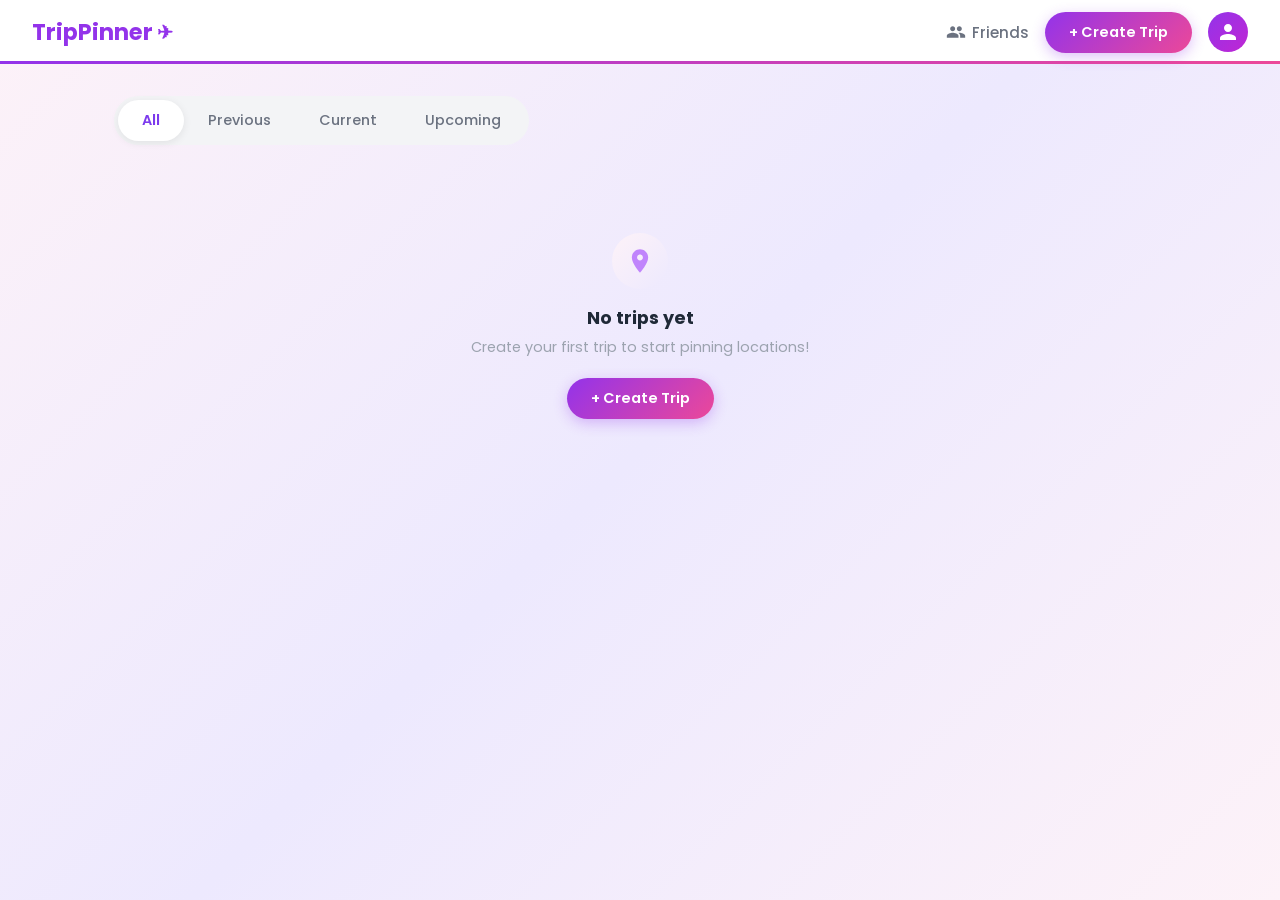
<file: index.html>
<!DOCTYPE html>
<html lang="en">
<head>
  <meta charset="UTF-8">
  <meta name="viewport" content="width=device-width, initial-scale=1.0">
  <title>TripPinner</title>
  <link rel="stylesheet" href="css/styles.css">
</head>
<body>
  <header class="header">
    <a href="index.html" class="header-logo">TripPinner <span>✈</span></a>
    <div class="header-actions">
      <a href="friends.html" class="header-friends-link">
        <svg viewBox="0 0 24 24"><path fill="currentColor" d="M16 11c1.66 0 2.99-1.34 2.99-3S17.66 5 16 5c-1.66 0-3 1.34-3 3s1.34 3 3 3zm-8 0c1.66 0 2.99-1.34 2.99-3S9.66 5 8 5C6.34 5 5 6.34 5 8s1.34 3 3 3zm0 2c-2.33 0-7 1.17-7 3.5V19h14v-2.5c0-2.33-4.67-3.5-7-3.5zm8 0c-.29 0-.62.02-.97.05 1.16.84 1.97 1.97 1.97 3.45V19h6v-2.5c0-2.33-4.67-3.5-7-3.5z"/></svg>
        <span>Friends</span>
      </a>
      <button class="btn btn-gradient" id="create-trip-btn">+ Create Trip</button>
      <div class="header-avatar">
        <svg viewBox="0 0 24 24"><path d="M12 12c2.7 0 4.8-2.1 4.8-4.8S14.7 2.4 12 2.4 7.2 4.5 7.2 7.2 9.3 12 12 12zm0 2.4c-3.2 0-9.6 1.6-9.6 4.8v2.4h19.2v-2.4c0-3.2-6.4-4.8-9.6-4.8z"/></svg>
      </div>
    </div>
  </header>

  <main class="page-container">
    <div class="trips-tab-bar" id="trips-tab-bar">
      <button class="trips-tab active" data-tab="all">All</button>
      <button class="trips-tab" data-tab="previous">Previous</button>
      <button class="trips-tab" data-tab="current">Current</button>
      <button class="trips-tab" data-tab="upcoming">Upcoming</button>
    </div>

    <div class="trips-tab-content" id="trips-tab-content">
      <div class="trips-grid" id="all-trips-grid"></div>
      <div class="trips-grid" id="previous-trips-grid" style="display: none;"></div>
      <div class="trips-grid" id="current-trips-grid" style="display: none;"></div>
      <div class="trips-grid" id="upcoming-trips-grid" style="display: none;"></div>
    </div>
  </main>

  <script src="js/app.js"></script>
  <script src="js/modal.js"></script>
  <script src="js/trips.js"></script>
</body>
</html>
</file>
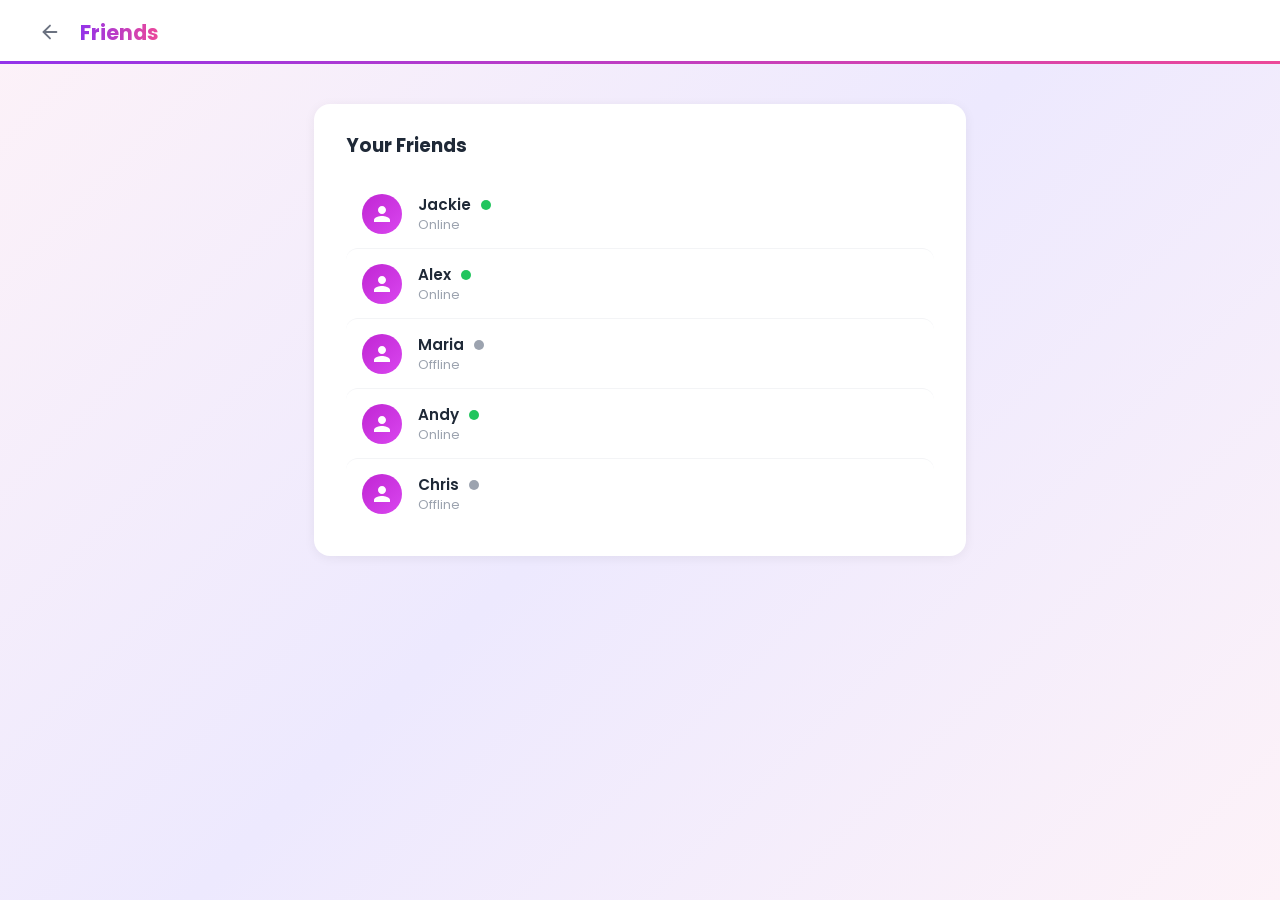
<file: friends.html>
<!DOCTYPE html>
<html lang="en">
<head>
  <meta charset="UTF-8">
  <meta name="viewport" content="width=device-width, initial-scale=1.0">
  <title>Friends - TripPinner</title>
  <link rel="stylesheet" href="css/styles.css">
</head>
<body>
  <header class="header-back">
    <a href="index.html" class="back-arrow">
      <svg viewBox="0 0 24 24" fill="none" stroke="currentColor" stroke-width="2" stroke-linecap="round" stroke-linejoin="round"><line x1="19" y1="12" x2="5" y2="12"/><polyline points="12 19 5 12 12 5"/></svg>
    </a>
    <span class="header-back-title">Friends</span>
  </header>

  <main class="friends-container">
    <div class="friends-card">
      <h2>Your Friends</h2>
      <div id="friends-list"></div>
    </div>
  </main>

  <script src="js/app.js"></script>
  <script src="js/friends.js"></script>
</body>
</html>
</file>
<file: css/styles.css>
@import url('https://fonts.googleapis.com/css2?family=Poppins:wght@300;400;500;600;700&display=swap');

/* ========== Reset & Base ========== */

*,
*::before,
*::after {
  margin: 0;
  padding: 0;
  box-sizing: border-box;
}

body {
  font-family: 'Poppins', sans-serif;
  background: linear-gradient(135deg, #fdf2f8 0%, #ede9fe 50%, #fdf2f8 100%);
  min-height: 100vh;
  color: #1f2937;
  -webkit-font-smoothing: antialiased;
}

a {
  text-decoration: none;
  color: inherit;
}

button {
  font-family: 'Poppins', sans-serif;
  cursor: pointer;
  border: none;
  outline: none;
}

input, textarea, select {
  font-family: 'Poppins', sans-serif;
  outline: none;
}

ul {
  list-style: none;
}

/* ========== Header ========== */

.header {
  background: #fff;
  padding: 0 32px;
  height: 64px;
  display: flex;
  align-items: center;
  justify-content: space-between;
  position: relative;
}

.header::after {
  content: '';
  position: absolute;
  bottom: 0;
  left: 0;
  right: 0;
  height: 3px;
  background: linear-gradient(90deg, #9333ea, #ec4899);
}

.header-logo {
  font-size: 1.4rem;
  font-weight: 700;
  color: #9333ea;
  display: flex;
  align-items: center;
  gap: 4px;
}

.header-logo span {
  font-size: 1.2rem;
}

.header-actions {
  display: flex;
  align-items: center;
  gap: 16px;
}

.header-friends-link {
  display: flex;
  align-items: center;
  gap: 6px;
  color: #6b7280;
  font-weight: 500;
  font-size: 0.95rem;
  transition: color 0.2s;
}

.header-friends-link:hover {
  color: #9333ea;
}

.header-friends-link svg {
  width: 20px;
  height: 20px;
}

.header-avatar {
  width: 40px;
  height: 40px;
  border-radius: 50%;
  background: linear-gradient(135deg, #9333ea, #c026d3);
  display: flex;
  align-items: center;
  justify-content: center;
  cursor: pointer;
  transition: transform 0.2s;
}

.header-avatar:hover {
  transform: scale(1.05);
}

.header-avatar svg {
  width: 20px;
  height: 20px;
  fill: white;
}

/* ========== Back Header (Friends & Trip pages) ========== */

.header-back {
  background: #fff;
  padding: 0 32px;
  height: 64px;
  display: flex;
  align-items: center;
  gap: 12px;
  position: relative;
}

.header-back::after {
  content: '';
  position: absolute;
  bottom: 0;
  left: 0;
  right: 0;
  height: 3px;
  background: linear-gradient(90deg, #9333ea, #ec4899);
}

.back-arrow {
  width: 36px;
  height: 36px;
  border-radius: 50%;
  background: transparent;
  display: flex;
  align-items: center;
  justify-content: center;
  transition: background 0.2s;
  color: #6b7280;
}

.back-arrow:hover {
  background: #f3f4f6;
}

.back-arrow svg {
  width: 22px;
  height: 22px;
}

.header-back-title {
  font-size: 1.3rem;
  font-weight: 700;
  background: linear-gradient(90deg, #9333ea, #ec4899);
  -webkit-background-clip: text;
  -webkit-text-fill-color: transparent;
  background-clip: text;
}

/* ========== Buttons ========== */

.btn {
  padding: 10px 24px;
  border-radius: 50px;
  font-weight: 600;
  font-size: 0.9rem;
  transition: transform 0.2s, box-shadow 0.2s, opacity 0.2s;
  display: inline-flex;
  align-items: center;
  gap: 6px;
}

.btn:hover {
  transform: scale(1.03);
}

.btn:active {
  transform: scale(0.98);
}

.btn-gradient {
  background: linear-gradient(135deg, #9333ea, #ec4899);
  color: #fff;
  box-shadow: 0 4px 14px rgba(147, 51, 234, 0.3);
}

.btn-gradient:hover {
  box-shadow: 0 6px 20px rgba(147, 51, 234, 0.4);
}

.btn-gradient-pink {
  background: linear-gradient(135deg, #ec4899, #f472b6);
  color: #fff;
  box-shadow: 0 4px 14px rgba(236, 72, 153, 0.3);
}

.btn-secondary {
  background: #f3f4f6;
  color: #374151;
}

.btn-secondary:hover {
  background: #e5e7eb;
}

.btn-full {
  width: 100%;
  justify-content: center;
}

.btn-disabled {
  opacity: 0.5;
  cursor: not-allowed;
  pointer-events: none;
}

/* ========== Avatar ========== */

.avatar {
  width: 40px;
  height: 40px;
  border-radius: 50%;
  background: linear-gradient(135deg, #c026d3, #d946ef);
  display: flex;
  align-items: center;
  justify-content: center;
  flex-shrink: 0;
}

.avatar svg {
  width: 20px;
  height: 20px;
  fill: white;
}

.avatar-sm {
  width: 30px;
  height: 30px;
}

.avatar-sm svg {
  width: 15px;
  height: 15px;
}

.avatar-xs {
  width: 26px;
  height: 26px;
}

.avatar-xs svg {
  width: 13px;
  height: 13px;
}

.avatar-group {
  display: flex;
  align-items: center;
}

.avatar-group .avatar {
  margin-left: -8px;
  border: 2px solid #fff;
}

.avatar-group .avatar:first-child {
  margin-left: 0;
}

/* ========== Status Dot ========== */

.status-dot {
  width: 10px;
  height: 10px;
  border-radius: 50%;
  display: inline-block;
  margin-left: 4px;
}

.status-dot.online {
  background: #22c55e;
}

.status-dot.offline {
  background: #9ca3af;
}

/* ========== Cards ========== */

.card {
  background: #fff;
  border-radius: 16px;
  box-shadow: 0 2px 12px rgba(0, 0, 0, 0.06);
  overflow: hidden;
  transition: transform 0.2s, box-shadow 0.2s;
}

.card:hover {
  transform: translateY(-4px);
  box-shadow: 0 8px 24px rgba(0, 0, 0, 0.1);
}

/* ========== Trips Page ========== */

.page-container {
  max-width: 1100px;
  margin: 0 auto;
  padding: 32px 24px;
}

.page-title {
  font-size: 1.3rem;
  font-weight: 700;
  margin-bottom: 24px;
  color: #1f2937;
}

.trips-tab-bar {
  display: inline-flex;
  background: #f3f4f6;
  border-radius: 50px;
  padding: 4px;
  margin-bottom: 28px;
}

.trips-tab {
  padding: 10px 24px;
  border-radius: 50px;
  font-size: 0.9rem;
  font-weight: 500;
  color: #6b7280;
  background: transparent;
  transition: background 0.2s, color 0.2s, box-shadow 0.2s;
}

.trips-tab:hover {
  color: #374151;
}

.trips-tab.active {
  background: #fff;
  color: #7c3aed;
  font-weight: 600;
  box-shadow: 0 2px 8px rgba(0, 0, 0, 0.08);
}

.trips-tab-content {
  min-height: 200px;
}

.trips-grid {
  display: grid;
  grid-template-columns: repeat(auto-fill, minmax(280px, 1fr));
  gap: 24px;
}

.trip-card {
  cursor: pointer;
}

.trip-card-top {
  height: 140px;
  display: flex;
  align-items: center;
  justify-content: center;
  position: relative;
  overflow: hidden;
}

.trip-card-top img {
  width: 100%;
  height: 100%;
  object-fit: cover;
}

.trip-card-top > svg {
  width: 48px;
  height: 48px;
  opacity: 0.4;
}

.trip-card-body {
  padding: 16px 20px 20px;
}

.trip-card-title {
  font-size: 1.05rem;
  font-weight: 600;
  margin-bottom: 10px;
  color: #1f2937;
}

.trip-card-members {
  display: flex;
  align-items: center;
  gap: 10px;
  margin-bottom: 10px;
}

.trip-card-members-names {
  font-size: 0.8rem;
  color: #6b7280;
}

.trip-card-dates {
  display: flex;
  align-items: center;
  gap: 6px;
  font-size: 0.78rem;
  color: #7c3aed;
  margin-bottom: 8px;
}

.trip-card-dates svg {
  width: 14px;
  height: 14px;
  flex-shrink: 0;
}

.trip-card-pins {
  display: flex;
  align-items: center;
  gap: 6px;
  font-size: 0.8rem;
  color: #9ca3af;
}

.trip-card-pins svg {
  width: 16px;
  height: 16px;
  fill: #9ca3af;
}

/* ========== Empty State ========== */

.empty-state {
  grid-column: 1 / -1;
  display: flex;
  flex-direction: column;
  align-items: center;
  justify-content: center;
  padding: 60px 24px;
  text-align: center;
}

.empty-state-icon {
  width: 56px;
  height: 56px;
  border-radius: 50%;
  background: linear-gradient(135deg, #fdf2f8, #ede9fe);
  display: flex;
  align-items: center;
  justify-content: center;
  margin-bottom: 16px;
}

.empty-state-icon svg {
  width: 28px;
  height: 28px;
  fill: #c084fc;
}

.empty-state-title {
  font-size: 1.1rem;
  font-weight: 700;
  color: #1f2937;
  margin-bottom: 6px;
}

.empty-state-text {
  font-size: 0.9rem;
  color: #9ca3af;
  margin-bottom: 20px;
}

.empty-state-btn {
  font-size: 0.9rem;
}

/* ========== Modal ========== */

.modal-overlay {
  position: fixed;
  inset: 0;
  background: rgba(0, 0, 0, 0.4);
  display: flex;
  align-items: center;
  justify-content: center;
  z-index: 1000;
  animation: fadeIn 0.2s ease;
  padding: 20px;
}

.modal {
  background: #fff;
  border-radius: 16px;
  width: 100%;
  max-width: 500px;
  max-height: 90vh;
  overflow-y: auto;
  box-shadow: 0 20px 60px rgba(0, 0, 0, 0.2);
  animation: slideUp 0.3s ease;
}

.modal-header {
  background: linear-gradient(135deg, #9333ea, #ec4899);
  padding: 18px 24px;
  display: flex;
  align-items: center;
  justify-content: space-between;
  border-radius: 16px 16px 0 0;
}

.modal-header h2 {
  color: #fff;
  font-size: 1.1rem;
  font-weight: 600;
}

.modal-close {
  width: 32px;
  height: 32px;
  border-radius: 50%;
  background: rgba(255, 255, 255, 0.25);
  color: #fff;
  display: flex;
  align-items: center;
  justify-content: center;
  font-size: 1.2rem;
  font-weight: 600;
  transition: background 0.2s;
  line-height: 1;
}

.modal-close:hover {
  background: rgba(255, 255, 255, 0.4);
}

.modal-body {
  padding: 24px;
}

.modal-footer {
  padding: 0 24px 24px;
}

/* ========== Form Elements ========== */

.form-group {
  margin-bottom: 20px;
}

.form-label {
  display: block;
  font-size: 0.9rem;
  font-weight: 600;
  margin-bottom: 8px;
  color: #374151;
}

.form-input {
  width: 100%;
  padding: 12px 16px;
  border: 1.5px solid #e5e7eb;
  border-radius: 12px;
  font-size: 0.9rem;
  color: #1f2937;
  transition: border-color 0.2s;
  background: #fff;
}

.form-input:focus {
  border-color: #9333ea;
  box-shadow: 0 0 0 3px rgba(147, 51, 234, 0.1);
}

.form-input::placeholder {
  color: #9ca3af;
}

textarea.form-input {
  resize: vertical;
  min-height: 80px;
}

.form-input-error {
  border-color: #ef4444;
}

.form-input-error:focus {
  border-color: #ef4444;
  box-shadow: 0 0 0 3px rgba(239, 68, 68, 0.1);
}

.required-star {
  color: #ef4444;
}

.form-error {
  display: none;
  font-size: 0.8rem;
  color: #ef4444;
  margin-top: 6px;
}

.form-error.visible {
  display: block;
  animation: fadeIn 0.2s ease;
}

/* ========== Image Preview ========== */

.image-preview {
  margin-top: 8px;
  border-radius: 10px;
  overflow: hidden;
  max-height: 0;
  transition: max-height 0.3s ease;
}

.image-preview.has-image {
  max-height: 160px;
}

.image-preview img {
  width: 100%;
  height: 120px;
  object-fit: cover;
  display: block;
  border-radius: 10px;
  border: 1.5px solid #e5e7eb;
}

.image-preview-error {
  display: block;
  padding: 10px;
  font-size: 0.8rem;
  color: #ef4444;
  text-align: center;
}

/* ========== Date Range Picker ========== */

.date-range-row {
  display: flex;
  align-items: flex-end;
  gap: 10px;
}

.date-field {
  flex: 1;
}

.date-field-label {
  display: block;
  font-size: 0.78rem;
  color: #6b7280;
  margin-bottom: 4px;
}

.date-range-sep {
  font-size: 1.1rem;
  color: #9ca3af;
  padding-bottom: 12px;
}

/* ========== Friend Select List (Modal) ========== */

.friend-select-list {
  display: flex;
  flex-direction: column;
  gap: 4px;
}

.friend-select-item {
  display: flex;
  align-items: center;
  gap: 12px;
  padding: 10px 14px;
  border-radius: 12px;
  cursor: pointer;
  transition: background 0.2s;
  border: 2px solid transparent;
}

.friend-select-item:hover {
  background: #fdf2f8;
}

.friend-select-item.selected {
  background: #faf5ff;
  border-color: #c084fc;
}

.friend-select-item input[type="checkbox"] {
  display: none;
}

.friend-select-name {
  font-size: 0.95rem;
  font-weight: 500;
  color: #374151;
}

/* ========== Location Type Toggle ========== */

.type-toggle-grid {
  display: grid;
  grid-template-columns: 1fr 1fr;
  gap: 10px;
}

.type-toggle-btn {
  padding: 10px 16px;
  border: 2px solid #e5e7eb;
  border-radius: 12px;
  background: #fff;
  font-size: 0.9rem;
  font-weight: 500;
  color: #374151;
  text-align: center;
  cursor: pointer;
  transition: border-color 0.2s, background 0.2s;
}

.type-toggle-btn:hover {
  border-color: #c084fc;
}

.type-toggle-btn.active {
  border-color: #9333ea;
  background: #faf5ff;
  color: #7c3aed;
}

/* ========== Friends Page ========== */

.friends-container {
  max-width: 700px;
  margin: 40px auto;
  padding: 0 24px;
}

.friends-card {
  background: #fff;
  border-radius: 16px;
  box-shadow: 0 2px 12px rgba(0, 0, 0, 0.06);
  padding: 28px 32px;
}

.friends-card h2 {
  font-size: 1.15rem;
  font-weight: 700;
  margin-bottom: 20px;
  color: #1f2937;
}

.friend-row {
  display: flex;
  align-items: center;
  gap: 16px;
  padding: 14px 16px;
  border-radius: 12px;
  transition: background 0.2s;
}

.friend-row:hover {
  background: #fdf2f8;
}

.friend-row + .friend-row {
  border-top: 1px solid #f3f4f6;
}

.friend-info {
  display: flex;
  flex-direction: column;
}

.friend-name {
  font-size: 0.95rem;
  font-weight: 600;
  color: #1f2937;
  display: flex;
  align-items: center;
  gap: 6px;
}

.friend-status-text {
  font-size: 0.8rem;
  color: #9ca3af;
}

/* ========== Trip Map Page ========== */

.trip-page {
  height: 100vh;
  display: flex;
  flex-direction: column;
}

.trip-header {
  background: #fff;
  padding: 12px 32px;
  display: flex;
  align-items: center;
  gap: 12px;
  position: relative;
  flex-shrink: 0;
}

.btn-icon {
  width: 36px;
  height: 36px;
  border-radius: 50%;
  background: transparent;
  display: flex;
  align-items: center;
  justify-content: center;
  transition: background 0.2s;
  color: #6b7280;
  flex-shrink: 0;
}

.btn-icon:hover {
  background: #f3f4f6;
  color: #9333ea;
}

.btn-icon svg {
  width: 18px;
  height: 18px;
}

.trip-header::after {
  content: '';
  position: absolute;
  bottom: 0;
  left: 0;
  right: 0;
  height: 3px;
  background: linear-gradient(90deg, #9333ea, #ec4899);
}

.trip-header-info {
  display: flex;
  flex-direction: column;
  flex: 1;
  min-width: 0;
}

.trip-header-name {
  font-size: 1.15rem;
  font-weight: 700;
  color: #1f2937;
}

.trip-header-meta {
  display: flex;
  align-items: center;
  gap: 16px;
  margin-top: 2px;
  flex-wrap: wrap;
}

.trip-header-members {
  display: flex;
  align-items: center;
  gap: 8px;
}

.trip-header-members-names {
  font-size: 0.8rem;
  color: #6b7280;
}

.trip-header-dates {
  display: inline-flex;
  align-items: center;
  gap: 5px;
  font-size: 0.78rem;
  color: #7c3aed;
  background: #faf5ff;
  padding: 2px 10px;
  border-radius: 20px;
}

.trip-header-dates svg {
  width: 13px;
  height: 13px;
  flex-shrink: 0;
}

.trip-layout {
  display: flex;
  flex: 1;
  overflow: hidden;
}

/* ========== Sidebar ========== */

.sidebar {
  width: 280px;
  background: #fff;
  border-right: 1px solid #f3f4f6;
  padding: 24px 20px;
  overflow-y: auto;
  flex-shrink: 0;
}

.sidebar-section-title {
  font-size: 0.95rem;
  font-weight: 700;
  color: #1f2937;
  margin-bottom: 16px;
}

.sidebar .btn-gradient {
  margin-bottom: 16px;
}

/* ========== Search ========== */

.search-wrapper {
  position: relative;
  margin-bottom: 20px;
}

.modal-search-wrapper {
  position: relative;
}

.modal-search-wrapper .search-dropdown {
  z-index: 1100;
}

.search-input {
  width: 100%;
  padding: 10px 14px 10px 38px;
  border: 1.5px solid #e5e7eb;
  border-radius: 12px;
  font-size: 0.85rem;
  color: #1f2937;
  transition: border-color 0.2s;
  background: #fff;
}

.search-input:focus {
  border-color: #9333ea;
  box-shadow: 0 0 0 3px rgba(147, 51, 234, 0.1);
}

.search-input::placeholder {
  color: #9ca3af;
}

.search-icon {
  position: absolute;
  left: 12px;
  top: 50%;
  transform: translateY(-50%);
  width: 16px;
  height: 16px;
  color: #9ca3af;
}

.search-dropdown {
  position: absolute;
  top: calc(100% + 4px);
  left: 0;
  right: 0;
  background: #fff;
  border: 1px solid #e5e7eb;
  border-radius: 12px;
  box-shadow: 0 8px 24px rgba(0, 0, 0, 0.1);
  z-index: 100;
  overflow: hidden;
  display: none;
}

.search-dropdown.visible {
  display: block;
}

.search-suggestion {
  padding: 10px 16px;
  font-size: 0.85rem;
  cursor: pointer;
  transition: background 0.15s;
  color: #374151;
  display: flex;
  align-items: center;
  gap: 10px;
}

.search-suggestion:hover {
  background: #faf5ff;
}

.search-suggestion:hover .suggestion-name {
  color: #7c3aed;
}

.suggestion-icon {
  width: 20px;
  height: 20px;
  flex-shrink: 0;
  display: flex;
  align-items: center;
  justify-content: center;
}

.suggestion-icon svg {
  width: 18px;
  height: 18px;
  fill: #9ca3af;
}

.suggestion-text {
  display: flex;
  flex-direction: column;
  min-width: 0;
}

.suggestion-name {
  font-weight: 600;
  font-size: 0.85rem;
  color: #1f2937;
  white-space: nowrap;
  overflow: hidden;
  text-overflow: ellipsis;
}

.suggestion-address {
  font-size: 0.78rem;
  color: #9ca3af;
  white-space: nowrap;
  overflow: hidden;
  text-overflow: ellipsis;
}

/* ========== Pinned Locations List ========== */

.pin-list {
  display: flex;
  flex-direction: column;
  gap: 4px;
}

.pin-list-item {
  display: flex;
  align-items: flex-start;
  gap: 12px;
  padding: 12px;
  border-radius: 12px;
  cursor: pointer;
  transition: background 0.2s;
}

.pin-list-item:hover {
  background: #fdf2f8;
}

.pin-list-icon {
  width: 36px;
  height: 36px;
  border-radius: 50%;
  background: linear-gradient(135deg, #ec4899, #f472b6);
  display: flex;
  align-items: center;
  justify-content: center;
  flex-shrink: 0;
}

.pin-list-icon svg {
  width: 18px;
  height: 18px;
  fill: white;
}

.pin-list-info {
  flex: 1;
}

.pin-list-name {
  font-size: 0.9rem;
  font-weight: 600;
  color: #1f2937;
}

.pin-list-type {
  font-size: 0.75rem;
  color: #9ca3af;
  margin-top: 1px;
}

.pin-list-meta {
  display: flex;
  align-items: center;
  gap: 12px;
  margin-top: 4px;
  font-size: 0.78rem;
  color: #9ca3af;
}

.pin-list-meta svg {
  width: 14px;
  height: 14px;
  vertical-align: middle;
  margin-right: 3px;
}

.pin-list-meta span {
  display: inline-flex;
  align-items: center;
  gap: 2px;
}

/* ========== Map Area ========== */

.map-area {
  flex: 1;
  position: relative;
  overflow: hidden;
  background: #e5e7eb;
}

/* ========== Pin Info Card ========== */

.pin-info-card {
  position: absolute;
  z-index: 50;
  background: #fff;
  border-radius: 16px;
  box-shadow: 0 8px 32px rgba(0, 0, 0, 0.15);
  width: 260px;
  padding: 20px;
  animation: slideUp 0.2s ease;
  font-family: 'Poppins', sans-serif;
}

.pin-info-card-name {
  font-size: 1rem;
  font-weight: 700;
  color: #1f2937;
  margin-bottom: 4px;
}

.pin-info-card-type {
  font-size: 0.8rem;
  color: #9ca3af;
}

.pin-info-card-actions {
  display: flex;
  gap: 8px;
  flex-wrap: wrap;
}

.pin-info-card-actions .btn {
  padding: 8px 16px;
  font-size: 0.8rem;
}

.vote-btn {
  display: inline-flex;
  align-items: center;
  gap: 6px;
}

.vote-btn svg {
  width: 16px;
  height: 16px;
}

.comment-btn {
  display: inline-flex;
  align-items: center;
  gap: 6px;
}

.comment-btn svg {
  width: 16px;
  height: 16px;
}

body:has(.trip-page) {
  overflow: hidden;
  min-height: unset;
  height: 100vh;
}

/* ========== Delete / Danger Button ========== */

.btn-danger {
  background: linear-gradient(135deg, #ef4444, #f87171);
  color: #fff;
  box-shadow: 0 4px 14px rgba(239, 68, 68, 0.3);
}

.btn-danger:hover {
  box-shadow: 0 6px 20px rgba(239, 68, 68, 0.4);
}

/* ========== Confirm Modal ========== */

.confirm-message {
  font-size: 0.95rem;
  color: #374151;
  line-height: 1.6;
}

.confirm-actions {
  display: flex;
  gap: 10px;
  justify-content: flex-end;
}

/* ========== Trip Card Delete Button ========== */

.trip-card-top {
  position: relative;
}

.trip-delete-btn {
  position: absolute;
  top: 10px;
  right: 10px;
  width: 32px;
  height: 32px;
  border-radius: 50%;
  background: rgba(255, 255, 255, 0.9);
  display: flex;
  align-items: center;
  justify-content: center;
  opacity: 0;
  transition: opacity 0.2s, background 0.2s, transform 0.2s;
  z-index: 2;
  backdrop-filter: blur(4px);
}

.trip-delete-btn svg {
  width: 16px;
  height: 16px;
  stroke: #ef4444;
}

.trip-delete-btn:hover {
  background: #fee2e2;
  transform: scale(1.1);
}

.trip-card:hover .trip-delete-btn {
  opacity: 1;
}

/* ========== Pin Sidebar Delete Button ========== */

.pin-list-item {
  position: relative;
}

.pin-delete-btn {
  width: 28px;
  height: 28px;
  border-radius: 50%;
  background: transparent;
  display: flex;
  align-items: center;
  justify-content: center;
  flex-shrink: 0;
  opacity: 0;
  transition: opacity 0.2s, background 0.2s;
  align-self: center;
}

.pin-delete-btn svg {
  width: 14px;
  height: 14px;
  stroke: #ef4444;
}

.pin-delete-btn:hover {
  background: #fee2e2;
}

.pin-list-item:hover .pin-delete-btn {
  opacity: 1;
}

/* ========== Pin Info Card Header ========== */

.pin-info-card-header {
  display: flex;
  align-items: flex-start;
  justify-content: space-between;
  margin-bottom: 12px;
}

.pin-info-delete-btn {
  width: 28px;
  height: 28px;
  border-radius: 50%;
  background: transparent;
  display: flex;
  align-items: center;
  justify-content: center;
  flex-shrink: 0;
  transition: background 0.2s;
}

.pin-info-delete-btn svg {
  width: 14px;
  height: 14px;
  stroke: #ef4444;
}

.pin-info-delete-btn:hover {
  background: #fee2e2;
}

/* ========== Comments Modal ========== */

.comments-list {
  max-height: 300px;
  overflow-y: auto;
  margin-bottom: 16px;
  display: flex;
  flex-direction: column;
  gap: 4px;
}

.comments-empty {
  text-align: center;
  color: #9ca3af;
  font-size: 0.9rem;
  padding: 32px 16px;
}

.comment-item {
  display: flex;
  align-items: flex-start;
  gap: 10px;
  padding: 10px 12px;
  border-radius: 12px;
  transition: background 0.15s;
}

.comment-item:hover {
  background: #fdf2f8;
}

.comment-avatar {
  flex-shrink: 0;
  padding-top: 2px;
}

.comment-content {
  flex: 1;
  min-width: 0;
}

.comment-author {
  font-size: 0.8rem;
  font-weight: 600;
  color: #374151;
  margin-bottom: 2px;
}

.comment-text {
  font-size: 0.85rem;
  color: #6b7280;
  line-height: 1.4;
  word-break: break-word;
}

.comment-delete-btn {
  width: 26px;
  height: 26px;
  border-radius: 50%;
  background: transparent;
  display: flex;
  align-items: center;
  justify-content: center;
  flex-shrink: 0;
  opacity: 0;
  transition: opacity 0.2s, background 0.2s;
  align-self: center;
}

.comment-delete-btn svg {
  width: 13px;
  height: 13px;
  stroke: #ef4444;
}

.comment-delete-btn:hover {
  background: #fee2e2;
}

.comment-item:hover .comment-delete-btn {
  opacity: 1;
}

.comment-input-row {
  display: flex;
  gap: 8px;
  align-items: center;
}

.comment-input-row .form-input {
  flex: 1;
}

.comment-input-row .btn {
  flex-shrink: 0;
  white-space: nowrap;
}

/* ========== Animations ========== */

@keyframes fadeIn {
  from { opacity: 0; }
  to { opacity: 1; }
}

@keyframes slideUp {
  from {
    opacity: 0;
    transform: translateY(16px);
  }
  to {
    opacity: 1;
    transform: translateY(0);
  }
}

/* ========== Responsive ========== */

@media (max-width: 768px) {
  .header {
    padding: 0 16px;
  }

  .page-container {
    padding: 24px 16px;
  }

  .trip-layout {
    flex-direction: column;
  }

  .sidebar {
    width: 100%;
    max-height: 300px;
    border-right: none;
    border-bottom: 1px solid #f3f4f6;
  }

  .map-area {
    min-height: 400px;
  }

  .trip-header {
    padding: 12px 16px;
  }

  .friends-card {
    padding: 20px;
  }
}

@media (max-width: 640px) {
  .trips-grid {
    grid-template-columns: 1fr;
  }

  .header-friends-link span {
    display: none;
  }

  .modal {
    margin: 10px;
    max-height: 95vh;
  }
}
</file>
